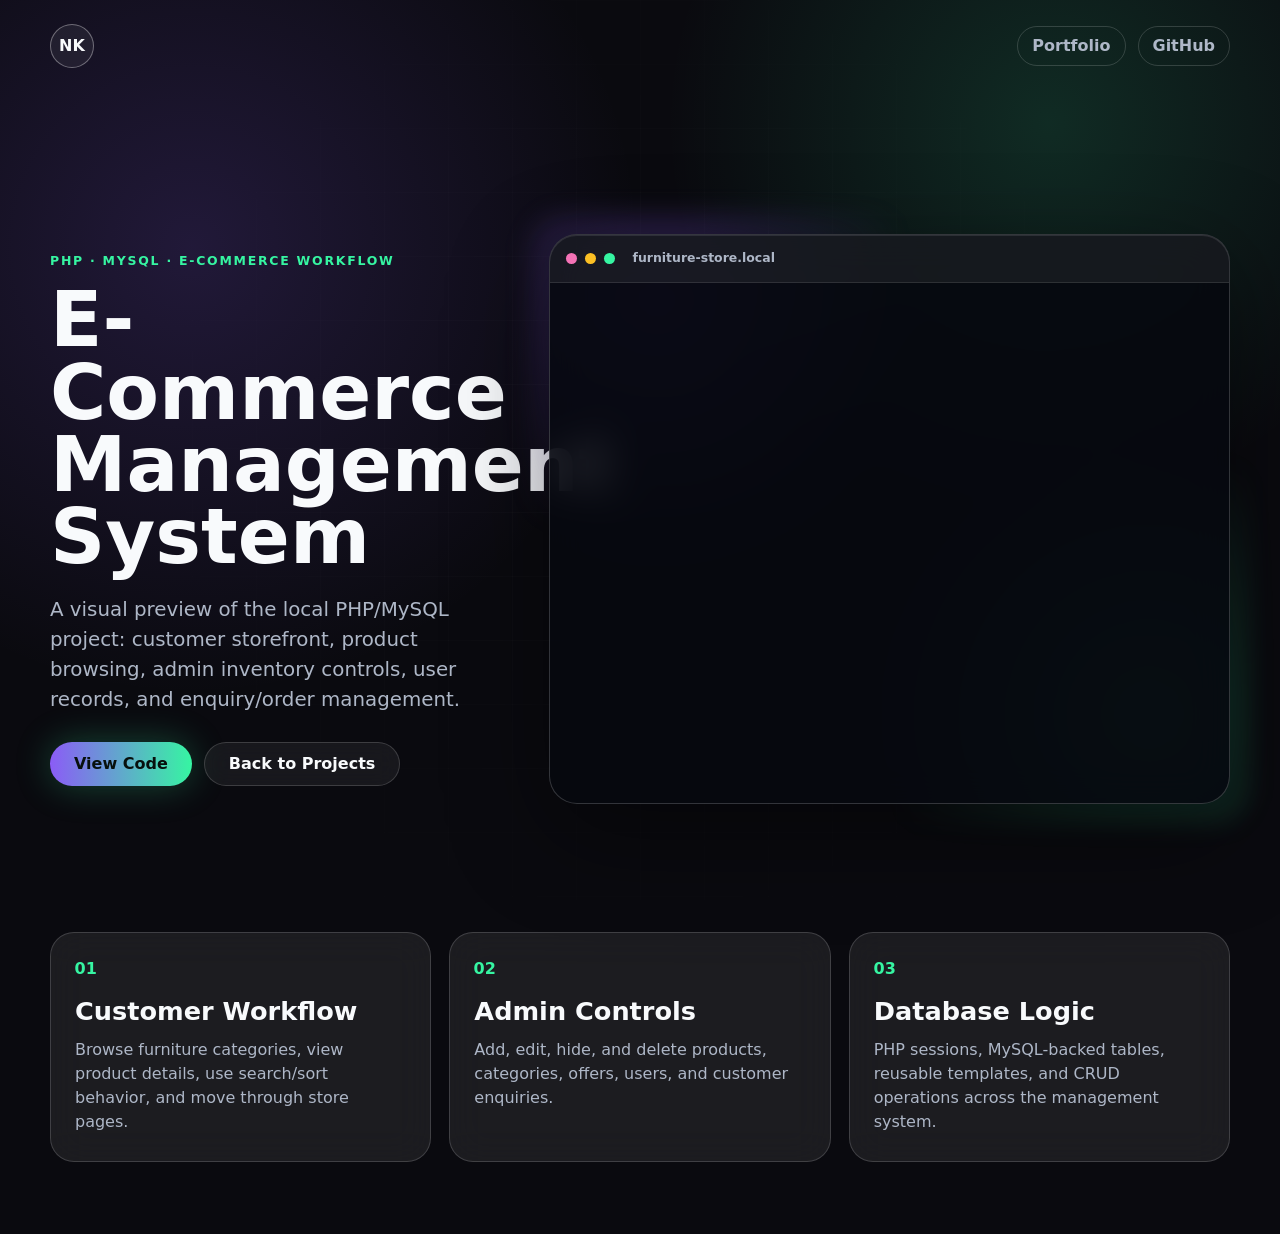
<file: ecommerce-demo.html>
<!doctype html>
<html lang="en">
  <head>
    <meta charset="utf-8">
    <meta name="viewport" content="width=device-width, initial-scale=1">
    <meta name="description" content="Demo preview for Nirvana Khatiwada's PHP and MySQL E-Commerce Management System.">
    <title>E-Commerce Management System Demo</title>
    <link rel="icon" href="assets/favicon.svg" type="image/svg+xml">
    <link rel="stylesheet" href="styles.css?v=ecommerce-demo-1">
  </head>
  <body class="demo-page">
    <main class="demo-shell">
      <nav class="demo-nav" aria-label="Demo navigation">
        <a class="brand" href="index.html#work" aria-label="Back to portfolio">NK</a>
        <div>
          <a href="index.html#work">Portfolio</a>
          <a href="https://github.com/Khatiwada5/E-commerce_Management_System" target="_blank" rel="noreferrer">GitHub</a>
        </div>
      </nav>

      <section class="demo-hero" aria-labelledby="demo-title">
        <div class="demo-copy">
          <p class="eyebrow">PHP · MySQL · E-Commerce Workflow</p>
          <h1 id="demo-title">E-Commerce Management System</h1>
          <p>A visual preview of the local PHP/MySQL project: customer storefront, product browsing, admin inventory controls, user records, and enquiry/order management.</p>
          <div class="demo-actions">
            <a class="button primary" href="https://github.com/Khatiwada5/E-commerce_Management_System" target="_blank" rel="noreferrer">View Code</a>
            <a class="button secondary" href="index.html#work">Back to Projects</a>
          </div>
        </div>

        <div class="demo-stage" aria-label="Animated E-Commerce Management System preview">
          <div class="browser-frame">
            <div class="browser-top">
              <span></span>
              <span></span>
              <span></span>
              <strong>furniture-store.local</strong>
            </div>
            <div class="demo-reel">
              <article class="demo-shot shot-storefront">
                <div class="demo-sidebar">
                  <strong>Furnitures</strong>
                  <span class="active">Living Room</span>
                  <span>Bedroom</span>
                  <span>Dining</span>
                  <span>Offers</span>
                </div>
                <div class="demo-content">
                  <div class="demo-toolbar">
                    <span>New Offers</span>
                    <i>Sort by: New</i>
                  </div>
                  <div class="demo-products">
                    <article>
                      <img src="assets/ecommerce-demo/red-sofa.jpg" alt="">
                      <strong>Red Sofa</strong>
                      <span>£260 · New</span>
                    </article>
                    <article>
                      <img src="assets/ecommerce-demo/table-wood.jpg" alt="">
                      <strong>Wood Table</strong>
                      <span>£180 · New</span>
                    </article>
                    <article>
                      <img src="assets/ecommerce-demo/wardrobe.jpg" alt="">
                      <strong>Three Door Wardrobe</strong>
                      <span>£320 · Second-hand</span>
                    </article>
                  </div>
                </div>
              </article>

              <article class="demo-shot shot-admin">
                <div class="admin-panel">
                  <div class="admin-menu">
                    <strong>Admin</strong>
                    <span class="active">Furniture</span>
                    <span>Categories</span>
                    <span>Users</span>
                    <span>Enquiries</span>
                  </div>
                  <div class="admin-table">
                    <div class="table-head">
                      <strong>Inventory</strong>
                      <button type="button" tabindex="-1">Add Furniture</button>
                    </div>
                    <div class="table-row"><span>Red Sofa</span><span>£260</span><span>New</span><b>Edit</b></div>
                    <div class="table-row"><span>Wood Table</span><span>£180</span><span>New</span><b>Hide</b></div>
                    <div class="table-row"><span>Wardrobe</span><span>£320</span><span>Second-hand</span><b>Delete</b></div>
                  </div>
                </div>
              </article>

              <article class="demo-shot shot-flow">
                <div class="flow-board">
                  <div><strong>Login</strong><span>Session auth</span></div>
                  <div><strong>Browse</strong><span>Product filters</span></div>
                  <div><strong>Manage</strong><span>CRUD controls</span></div>
                  <div><strong>Track</strong><span>Orders & enquiries</span></div>
                </div>
              </article>
            </div>
          </div>
        </div>
      </section>

      <section class="demo-details" aria-label="Project highlights">
        <article>
          <span>01</span>
          <h2>Customer Workflow</h2>
          <p>Browse furniture categories, view product details, use search/sort behavior, and move through store pages.</p>
        </article>
        <article>
          <span>02</span>
          <h2>Admin Controls</h2>
          <p>Add, edit, hide, and delete products, categories, offers, users, and customer enquiries.</p>
        </article>
        <article>
          <span>03</span>
          <h2>Database Logic</h2>
          <p>PHP sessions, MySQL-backed tables, reusable templates, and CRUD operations across the management system.</p>
        </article>
      </section>
    </main>
  </body>
</html>
</file>
<file: styles.css>
:root {
  --bg: #0a0a0f;
  --panel: rgba(255, 255, 255, 0.075);
  --panel-strong: rgba(255, 255, 255, 0.12);
  --line: rgba(255, 255, 255, 0.16);
  --text: #f8fafc;
  --muted: #aeb7c7;
  --purple: #8b5cf6;
  --green: #36f5a2;
  --cyan: #38bdf8;
  --pink: #f472b6;
  --ease: cubic-bezier(0.22, 1, 0.36, 1);
}

* {
  box-sizing: border-box;
}

html {
  scroll-behavior: smooth;
}

body {
  margin: 0;
  font-family: Inter, ui-sans-serif, system-ui, -apple-system, BlinkMacSystemFont, "Segoe UI", sans-serif;
  color: var(--text);
  background:
    radial-gradient(circle at 15% 20%, rgba(139, 92, 246, 0.18), transparent 28rem),
    radial-gradient(circle at 82% 10%, rgba(54, 245, 162, 0.14), transparent 24rem),
    var(--bg);
  line-height: 1.5;
  overflow-x: hidden;
}

body::selection {
  color: #07100d;
  background: var(--green);
}

a {
  color: inherit;
  text-decoration: none;
}

#particles-js {
  position: fixed;
  inset: 0;
  z-index: -2;
  opacity: 0.48;
}

body::before {
  content: "";
  position: fixed;
  inset: 0;
  z-index: -1;
  pointer-events: none;
  background:
    linear-gradient(rgba(255, 255, 255, 0.025) 1px, transparent 1px),
    linear-gradient(90deg, rgba(255, 255, 255, 0.025) 1px, transparent 1px);
  background-size: 64px 64px;
  mask-image: radial-gradient(circle at center, black, transparent 78%);
}

.site-header {
  position: fixed;
  z-index: 20;
  top: 16px;
  left: 50%;
  display: grid;
  grid-template-columns: auto 1fr auto;
  align-items: center;
  width: min(1180px, calc(100% - 32px));
  padding: 12px 14px;
  border: 1px solid transparent;
  border-radius: 24px;
  transform: translateX(-50%);
  transition: background 260ms var(--ease), border-color 260ms var(--ease), box-shadow 260ms var(--ease);
}

.site-header.is-scrolled,
.site-header.is-open {
  background: rgba(10, 10, 15, 0.72);
  border-color: var(--line);
  box-shadow: 0 18px 60px rgba(0, 0, 0, 0.28);
  backdrop-filter: blur(18px);
}

.brand {
  display: grid;
  place-items: center;
  width: 44px;
  height: 44px;
  border: 1px solid rgba(255, 255, 255, 0.35);
  border-radius: 50%;
  font-weight: 900;
  background: rgba(255, 255, 255, 0.06);
  transition: transform 260ms var(--ease), box-shadow 260ms var(--ease), border-color 260ms var(--ease);
}

.brand:hover {
  transform: translateY(-2px) rotate(-6deg);
  border-color: var(--green);
  box-shadow: 0 0 28px rgba(54, 245, 162, 0.42);
}

.site-nav {
  display: flex;
  justify-content: center;
  gap: clamp(16px, 3vw, 34px);
  font-size: 0.9rem;
  font-weight: 800;
}

.site-nav a {
  position: relative;
  color: var(--muted);
  transition: color 220ms var(--ease);
}

.site-nav a::after {
  content: "";
  position: absolute;
  left: 0;
  right: 0;
  bottom: -8px;
  height: 2px;
  border-radius: 999px;
  background: linear-gradient(90deg, var(--purple), var(--green));
  transform: scaleX(0);
  transform-origin: right;
  transition: transform 240ms var(--ease);
}

.site-nav a:hover,
.site-nav a.is-active {
  color: var(--text);
}

.site-nav a:hover::after,
.site-nav a.is-active::after {
  transform: scaleX(1);
  transform-origin: left;
}

.header-cta,
.button {
  display: inline-flex;
  align-items: center;
  justify-content: center;
  min-height: 44px;
  border-radius: 999px;
  font-weight: 900;
  white-space: nowrap;
  transition: transform 260ms var(--ease), box-shadow 260ms var(--ease), border-color 260ms var(--ease);
}

.header-cta {
  padding: 0 18px;
  color: #07100d;
  background: var(--green);
}

.header-cta:hover,
.button:hover {
  transform: translateY(-3px);
}

.nav-toggle {
  display: none;
  width: 44px;
  height: 44px;
  border: 1px solid rgba(255, 255, 255, 0.32);
  border-radius: 50%;
  background: rgba(255, 255, 255, 0.06);
  color: var(--text);
}

.nav-toggle span {
  display: block;
  width: 18px;
  height: 2px;
  margin: 4px auto;
  background: currentColor;
}

.section-panel {
  position: relative;
  padding: clamp(82px, 11vw, 150px) 0;
}

.section-shell,
.hero-content {
  width: min(1180px, calc(100% - 36px));
  margin: 0 auto;
}

.hero {
  min-height: 100vh;
  display: grid;
  align-items: center;
  overflow: hidden;
}

.hero-glow {
  position: absolute;
  width: 32vw;
  min-width: 270px;
  aspect-ratio: 1;
  border-radius: 50%;
  filter: blur(60px);
  opacity: 0.34;
  animation: glowDrift 8s var(--ease) infinite alternate;
}

.hero-glow-one {
  top: 12%;
  right: 8%;
  background: var(--purple);
}

.hero-glow-two {
  bottom: 10%;
  left: 7%;
  background: var(--green);
  animation-delay: -3s;
}

.hero-content {
  position: relative;
  z-index: 2;
  padding-top: 96px;
  animation: fadeLift 900ms var(--ease) both;
}

.eyebrow,
.section-kicker {
  margin: 0 0 14px;
  color: var(--green);
  font-size: 0.78rem;
  font-weight: 900;
  letter-spacing: 0.14em;
  text-transform: uppercase;
}

h1,
h2,
h3,
p {
  margin-top: 0;
}

h1 {
  max-width: 980px;
  margin-bottom: 14px;
  font-size: clamp(4rem, 12vw, 10.6rem);
  line-height: 0.88;
  letter-spacing: 0;
}

h2 {
  max-width: 860px;
  margin-bottom: 0;
  font-size: clamp(2.2rem, 5vw, 5rem);
  line-height: 0.96;
  letter-spacing: 0;
}

h3 {
  margin-bottom: 12px;
  font-size: clamp(1.3rem, 2vw, 2rem);
  line-height: 1.1;
}

.hero-role {
  display: block;
  min-height: 1.4em;
  margin-bottom: 22px;
  color: var(--text);
  font-size: clamp(1.35rem, 3vw, 2.4rem);
  font-weight: 900;
  line-height: 1.18;
  white-space: nowrap;
}

.hero-role span:first-child {
  display: inline;
  min-width: 0;
  background: linear-gradient(90deg, var(--purple), var(--green));
  -webkit-background-clip: text;
  background-clip: text;
  color: transparent;
}

.caret {
  display: inline-block;
  width: 3px;
  height: 0.95em;
  margin-left: 5px;
  background: var(--green);
  vertical-align: -0.08em;
  animation: blink 820ms steps(1) infinite;
}

.hero-copy {
  max-width: 720px;
  margin-bottom: 34px;
  color: var(--muted);
  font-size: clamp(1.05rem, 2vw, 1.35rem);
}

.hero-actions {
  display: flex;
  flex-wrap: wrap;
  gap: 14px;
}

.button {
  padding: 0 24px;
  border: 1px solid var(--line);
}

.button svg {
  width: 19px;
  height: 19px;
  margin-right: 8px;
  fill: none;
  stroke: currentColor;
  stroke-width: 1.9;
  stroke-linecap: round;
  stroke-linejoin: round;
}

.button.primary {
  color: #07100d;
  background: linear-gradient(90deg, var(--purple), var(--green));
  border: 0;
  box-shadow: 0 0 36px rgba(54, 245, 162, 0.26);
}

.button.secondary {
  color: var(--text);
  background: rgba(255, 255, 255, 0.06);
  backdrop-filter: blur(12px);
}

.button.resume-btn {
  color: #f8fbff;
  border-color: rgba(139, 92, 246, 0.42);
  background: linear-gradient(135deg, rgba(139, 92, 246, 0.2), rgba(54, 245, 162, 0.1));
  box-shadow: inset 0 1px 0 rgba(255, 255, 255, 0.12);
  backdrop-filter: blur(12px);
}

.button.resume-btn:hover {
  border-color: rgba(54, 245, 162, 0.55);
  box-shadow: 0 0 30px rgba(139, 92, 246, 0.18), 0 0 24px rgba(54, 245, 162, 0.14);
}

.section-heading {
  margin-bottom: 36px;
}

.profile-grid {
  display: grid;
  grid-template-columns: minmax(280px, 0.8fr) minmax(0, 1.2fr);
  gap: 28px;
  align-items: stretch;
}

.profile-grid > p {
  margin-bottom: 0;
  color: var(--muted);
  font-size: 1.12rem;
}

.stats,
.project-list,
.skills-grid {
  display: grid;
  gap: 18px;
}

.stats {
  grid-template-columns: repeat(auto-fit, minmax(170px, 1fr));
}

.stats article,
.project-card,
.skill-group,
.timeline article,
.note-list article {
  border: 1px solid var(--line);
  background: var(--panel);
  box-shadow: inset 0 1px 0 rgba(255, 255, 255, 0.08), 0 18px 70px rgba(0, 0, 0, 0.18);
  backdrop-filter: blur(18px);
}

.stats article {
  min-height: 170px;
  padding: 24px;
  border-radius: 22px;
}

.stats strong {
  display: block;
  margin-bottom: 18px;
  color: var(--green);
  font-size: clamp(2.3rem, 4vw, 4.4rem);
  line-height: 0.9;
}

.stats span,
.project-card p,
.skill-bar span,
.timeline p,
.note-list,
.contact p {
  color: var(--muted);
}

.project-card {
  position: relative;
  min-height: 400px;
  padding: clamp(22px, 3vw, 34px);
  display: flex;
  flex-direction: column;
  justify-content: flex-start;
  border-radius: 24px;
  overflow: hidden;
  cursor: pointer;
  transition: transform 320ms var(--ease), box-shadow 320ms var(--ease), border-color 320ms var(--ease);
}

.project-card::before {
  content: "";
  position: absolute;
  inset: -1px;
  z-index: -1;
  border-radius: inherit;
  background: linear-gradient(120deg, transparent, rgba(139, 92, 246, 0.7), rgba(54, 245, 162, 0.75), transparent);
  opacity: 0;
  background-size: 260% 260%;
  animation: borderFlow 3.2s linear infinite;
  transition: opacity 260ms var(--ease);
}

.project-card:hover {
  transform: translateY(-10px);
  border-color: rgba(54, 245, 162, 0.42);
  box-shadow: 0 22px 80px rgba(54, 245, 162, 0.16), 0 22px 80px rgba(0, 0, 0, 0.38);
}

.project-card:hover::before {
  opacity: 1;
}

.project-card.featured {
  background:
    radial-gradient(circle at 14% 18%, rgba(139, 92, 246, 0.25), transparent 22rem),
    radial-gradient(circle at 92% 22%, rgba(54, 245, 162, 0.2), transparent 18rem),
    var(--panel);
}

@media (min-width: 861px) {
  .project-list {
    grid-template-columns: repeat(6, minmax(0, 1fr));
    align-items: stretch;
  }

  .project-card {
    grid-column: span 2;
  }

  .project-list:has(> :nth-child(4)) .project-card {
    grid-column: span 3;
  }

  .project-list:has(> :nth-child(5)) .project-card {
    grid-column: span 2;
  }

  .project-list:has(> :nth-child(5)) .project-card.featured {
    grid-column: span 3;
  }
}

.card-top,
.project-actions,
.badge-row,
.contact-details,
.icon-links {
  display: flex;
  flex-wrap: wrap;
  gap: 10px;
}

.card-top {
  justify-content: space-between;
  align-items: center;
  min-height: 34px;
  margin-bottom: 34px;
  color: var(--muted);
  font-size: 0.78rem;
  font-weight: 900;
  letter-spacing: 0.1em;
  text-transform: uppercase;
}

.featured-badge {
  color: #07100d;
  background: var(--green);
  border-radius: 999px;
  padding: 7px 11px;
}

.badge-row {
  margin: auto 0 8px;
  padding-top: 24px;
}

.badge-row span,
.project-actions a,
.project-actions span {
  display: inline-flex;
  align-items: center;
  min-height: 34px;
  padding: 0 12px;
  border-radius: 999px;
  font-size: 0.78rem;
  font-weight: 900;
}

.badge-row span {
  color: #dffaf0;
  border: 1px solid rgba(54, 245, 162, 0.28);
  background: rgba(54, 245, 162, 0.08);
}

.project-card ul {
  display: grid;
  gap: 12px;
  margin: 22px 0 0;
  padding: 0;
  color: var(--muted);
  list-style: none;
}

.project-card li {
  padding-left: 16px;
  border-left: 3px solid var(--green);
}

.project-actions {
  margin-top: 26px;
}

.project-actions a {
  color: #07100d;
  background: var(--text);
  transition: transform 220ms var(--ease), box-shadow 220ms var(--ease), background 220ms var(--ease);
}

.project-actions a:hover {
  transform: translateY(-2px);
  background: var(--green);
  box-shadow: 0 0 26px rgba(54, 245, 162, 0.28);
}

.project-actions span {
  color: var(--muted);
  border: 1px solid var(--line);
}

.demo-page {
  min-height: 100vh;
}

.demo-shell {
  width: min(1180px, calc(100% - 32px));
  margin: 0 auto;
  padding: 24px 0 72px;
}

.demo-nav {
  display: flex;
  align-items: center;
  justify-content: space-between;
  gap: 18px;
  margin-bottom: clamp(42px, 7vw, 86px);
}

.demo-nav > div {
  display: flex;
  gap: 12px;
}

.demo-nav a:not(.brand) {
  display: inline-flex;
  align-items: center;
  min-height: 40px;
  padding: 0 14px;
  border: 1px solid var(--line);
  border-radius: 999px;
  color: var(--muted);
  font-weight: 900;
  transition: color 220ms var(--ease), border-color 220ms var(--ease), transform 220ms var(--ease);
}

.demo-nav a:not(.brand):hover {
  color: var(--text);
  border-color: rgba(54, 245, 162, 0.45);
  transform: translateY(-2px);
}

.demo-hero {
  display: grid;
  grid-template-columns: minmax(0, 0.78fr) minmax(460px, 1.22fr);
  gap: clamp(28px, 5vw, 64px);
  align-items: center;
  min-height: calc(100vh - 170px);
}

.demo-copy h1 {
  max-width: 520px;
  margin-bottom: 22px;
  font-size: clamp(2.7rem, 6vw, 5.4rem);
  line-height: 0.94;
}

.demo-copy p:not(.eyebrow) {
  max-width: 620px;
  margin-bottom: 28px;
  color: var(--muted);
  font-size: clamp(1.02rem, 2vw, 1.24rem);
}

.demo-actions {
  display: flex;
  flex-wrap: wrap;
  gap: 12px;
}

.demo-stage {
  position: relative;
}

.demo-stage::before {
  content: "";
  position: absolute;
  inset: -20px;
  border-radius: 34px;
  background:
    radial-gradient(circle at 18% 14%, rgba(139, 92, 246, 0.28), transparent 32%),
    radial-gradient(circle at 86% 82%, rgba(54, 245, 162, 0.2), transparent 34%);
  filter: blur(12px);
}

.browser-frame {
  position: relative;
  overflow: hidden;
  border: 1px solid rgba(255, 255, 255, 0.18);
  border-radius: 28px;
  background: rgba(6, 9, 15, 0.88);
  box-shadow: 0 30px 100px rgba(0, 0, 0, 0.45), inset 0 1px 0 rgba(255, 255, 255, 0.1);
  backdrop-filter: blur(18px);
}

.browser-top {
  display: flex;
  align-items: center;
  gap: 8px;
  padding: 14px 16px;
  border-bottom: 1px solid rgba(255, 255, 255, 0.1);
  background: rgba(255, 255, 255, 0.06);
}

.browser-top span {
  width: 11px;
  height: 11px;
  border-radius: 50%;
  background: var(--pink);
}

.browser-top span:nth-child(2) {
  background: #fbbf24;
}

.browser-top span:nth-child(3) {
  background: var(--green);
}

.browser-top strong {
  margin-left: 10px;
  color: var(--muted);
  font-size: 0.78rem;
}

.demo-reel {
  position: relative;
  min-height: 520px;
}

.demo-shot {
  position: absolute;
  inset: 0;
  padding: clamp(18px, 3vw, 28px);
  opacity: 0;
  transform: translateX(26px) scale(0.98);
  animation: demoReel 13.5s var(--ease) infinite;
}

.shot-admin {
  animation-delay: 4.5s;
}

.shot-flow {
  animation-delay: 9s;
}

.shot-storefront {
  display: grid;
  grid-template-columns: 150px minmax(0, 1fr);
  gap: 18px;
}

.demo-sidebar,
.demo-content,
.admin-menu,
.admin-table,
.flow-board div {
  border: 1px solid rgba(255, 255, 255, 0.12);
  background: rgba(255, 255, 255, 0.07);
  box-shadow: inset 0 1px 0 rgba(255, 255, 255, 0.08);
}

.demo-sidebar {
  display: grid;
  align-content: start;
  gap: 10px;
  padding: 18px;
  border-radius: 20px;
}

.demo-sidebar strong,
.admin-menu strong,
.table-head strong {
  color: var(--green);
}

.demo-sidebar span,
.admin-menu span {
  min-height: 34px;
  padding: 8px 10px;
  border-radius: 12px;
  color: var(--muted);
  font-weight: 800;
}

.demo-sidebar .active,
.admin-menu .active {
  color: #07100d;
  background: linear-gradient(90deg, var(--green), var(--cyan));
}

.demo-content {
  padding: 18px;
  border-radius: 22px;
}

.demo-toolbar,
.table-head {
  display: flex;
  align-items: center;
  justify-content: space-between;
  gap: 14px;
  margin-bottom: 18px;
}

.demo-toolbar span {
  font-size: 1.2rem;
  font-weight: 900;
}

.demo-toolbar i,
.table-row span {
  color: var(--muted);
  font-style: normal;
}

.demo-products {
  display: grid;
  grid-template-columns: repeat(3, 1fr);
  gap: 14px;
}

.demo-products article {
  min-height: 270px;
  padding: 12px;
  border: 1px solid rgba(255, 255, 255, 0.1);
  border-radius: 18px;
  background: rgba(0, 0, 0, 0.22);
}

.demo-products img {
  width: 100%;
  height: 155px;
  object-fit: cover;
  border-radius: 14px;
  margin-bottom: 14px;
}

.demo-products strong,
.demo-products span {
  display: block;
}

.demo-products span {
  margin-top: 6px;
  color: var(--muted);
  font-size: 0.88rem;
}

.admin-panel {
  display: grid;
  grid-template-columns: 150px minmax(0, 1fr);
  gap: 18px;
  height: 100%;
}

.admin-menu {
  display: grid;
  align-content: start;
  gap: 10px;
  padding: 18px;
  border-radius: 20px;
}

.admin-table {
  padding: 20px;
  border-radius: 22px;
}

.table-head button {
  min-height: 34px;
  padding: 0 12px;
  border: 0;
  border-radius: 999px;
  color: #07100d;
  background: var(--green);
  font-weight: 900;
}

.table-row {
  display: grid;
  grid-template-columns: 1.3fr 0.7fr 1fr auto;
  gap: 10px;
  align-items: center;
  min-height: 58px;
  padding: 0 12px;
  border-top: 1px solid rgba(255, 255, 255, 0.1);
  font-size: 0.92rem;
}

.table-row b {
  color: var(--cyan);
  font-size: 0.82rem;
}

.flow-board {
  display: grid;
  grid-template-columns: repeat(2, 1fr);
  gap: 18px;
  height: 100%;
  align-content: center;
}

.flow-board div {
  min-height: 150px;
  padding: 22px;
  border-radius: 22px;
}

.flow-board strong {
  display: block;
  margin-bottom: 12px;
  color: var(--text);
  font-size: 1.35rem;
}

.flow-board span {
  color: var(--muted);
}

.demo-details {
  display: grid;
  grid-template-columns: repeat(3, 1fr);
  gap: 18px;
  margin-top: 48px;
}

.demo-details article {
  min-height: 230px;
  padding: 24px;
  border: 1px solid var(--line);
  border-radius: 24px;
  background: var(--panel);
  backdrop-filter: blur(18px);
}

.demo-details span {
  display: inline-flex;
  margin-bottom: 18px;
  color: var(--green);
  font-weight: 900;
}

.demo-details h2 {
  margin-bottom: 14px;
  font-size: clamp(1.5rem, 2vw, 2rem);
}

.demo-details p {
  margin: 0;
  color: var(--muted);
}

.skills-grid {
  grid-template-columns: repeat(4, 1fr);
}

.skill-group {
  min-height: 290px;
  padding: 24px;
  border-radius: 24px;
}

.skill-bar {
  margin-top: 22px;
}

.skill-bar span {
  display: flex;
  justify-content: space-between;
  margin-bottom: 9px;
  font-weight: 800;
}

.skill-bar span::after {
  content: attr(data-label);
}

.skill-bar strong {
  display: block;
  width: 100%;
  height: 10px;
  border-radius: 999px;
  background: rgba(255, 255, 255, 0.09);
  overflow: hidden;
}

.skill-bar strong::after {
  content: "";
  display: block;
  width: 0;
  height: 100%;
  border-radius: inherit;
  background: linear-gradient(90deg, var(--purple), var(--green));
  transition: width 1200ms var(--ease);
}

.skill-bar.is-filled strong::after {
  width: var(--progress);
}

.timeline {
  position: relative;
  display: grid;
  gap: 28px;
  padding: 10px 0;
}

.timeline::before {
  content: "";
  position: absolute;
  left: 50%;
  top: 0;
  width: 2px;
  height: var(--line-height, 0%);
  background: linear-gradient(var(--purple), var(--green));
  transform: translateX(-50%);
  transition: height 800ms var(--ease);
}

.timeline article {
  position: relative;
  width: calc(50% - 42px);
  min-height: 190px;
  padding: 26px;
  border-radius: 24px;
}

.timeline article:nth-child(even) {
  justify-self: end;
}

.timeline article::after {
  content: "";
  position: absolute;
  top: 34px;
  width: 16px;
  height: 16px;
  border-radius: 50%;
  background: var(--green);
  box-shadow: 0 0 24px rgba(54, 245, 162, 0.55);
}

.timeline article:nth-child(odd)::after {
  right: -50px;
}

.timeline article:nth-child(even)::after {
  left: -50px;
}

.timeline span {
  display: block;
  margin-bottom: 14px;
  color: var(--green);
  font-weight: 900;
}

.note-list {
  display: grid;
  gap: 14px;
}

.note-list article {
  display: grid;
  grid-template-columns: 1fr auto;
  gap: 24px;
  align-items: center;
  padding: 24px;
  border-radius: 20px;
  font-weight: 800;
}

.note-list time {
  color: var(--green);
  font-size: 0.9rem;
  white-space: nowrap;
}

.contact {
  padding-bottom: 92px;
}

.contact-shell {
  display: grid;
  grid-template-columns: minmax(0, 1fr) auto;
  gap: 34px;
  align-items: end;
  padding: clamp(30px, 5vw, 56px);
  border: 1px solid var(--line);
  border-radius: 30px;
  background:
    radial-gradient(circle at 85% 12%, rgba(54, 245, 162, 0.18), transparent 20rem),
    var(--panel);
  backdrop-filter: blur(18px);
}

.contact p {
  max-width: 620px;
  margin-bottom: 0;
}

.contact-details {
  margin-top: 24px;
  color: var(--muted);
  font-weight: 900;
}

.contact-details span,
.contact-details a {
  display: inline-flex;
  align-items: center;
}

.contact-details span::before,
.contact-details a::before {
  content: "";
  width: 7px;
  height: 7px;
  margin-right: 8px;
  border-radius: 50%;
  background: var(--green);
}

.icon-links {
  justify-content: flex-end;
}

.icon-links a {
  display: grid;
  place-items: center;
  width: 58px;
  height: 58px;
  border: 1px solid var(--line);
  border-radius: 50%;
  color: var(--text);
  background: rgba(255, 255, 255, 0.06);
  transition: transform 260ms var(--ease), box-shadow 260ms var(--ease), border-color 260ms var(--ease);
}

.icon-links a:hover {
  transform: translateY(-5px) scale(1.04);
  border-color: var(--green);
  box-shadow: 0 0 32px rgba(54, 245, 162, 0.32);
}

.icon-links svg {
  width: 24px;
  height: 24px;
  fill: none;
  stroke: currentColor;
  stroke-width: 1.8;
  stroke-linecap: round;
  stroke-linejoin: round;
}

.site-footer {
  display: flex;
  justify-content: space-between;
  gap: 20px;
  padding: 28px clamp(18px, 4vw, 54px);
  color: var(--muted);
  font-weight: 800;
  background: #07070b;
}

#anime-assistant {
  position: fixed;
  left: 0;
  top: 0;
  z-index: 9999;
  width: 100px;
  height: 140px;
  pointer-events: none;
  transform: translate3d(-50%, -50%, 0);
  transition: opacity 300ms ease, filter 300ms ease;
  will-change: transform;
}

.rimuru-character {
  position: relative;
  width: 100%;
  height: 100%;
  transform-origin: bottom center;
}

#anime-assistant.form-slime .rimuru-slime-mesh {
  display: block;
  animation: slimeSquish 3s ease-in-out infinite;
}

.rimuru-slime-mesh {
  position: absolute;
  bottom: 10px;
  left: 15px;
  width: 70px;
  height: 50px;
  background: linear-gradient(135deg, #aae2ff 0%, #4ea8de 60%, #3a86c8 100%);
  border-radius: 50% 50% 40% 40% / 60% 60% 40% 40%;
  box-shadow: inset 0 -4px 10px rgba(0, 80, 180, 0.4), 0 4px 12px rgba(78, 168, 222, 0.3);
  transform-origin: bottom center;
}

.slime-shine {
  position: absolute;
  top: 8px;
  left: 14px;
  width: 18px;
  height: 8px;
  border-radius: 50%;
  background: rgba(255, 255, 255, 0.6);
  transform: rotate(-15deg);
}

.rimuru-slime-mesh .slime-eye {
  position: absolute;
  top: 22px;
  width: 8px;
  height: 3px;
  border-radius: 2px;
  background: #2b5c8f;
}

.rimuru-slime-mesh .slime-eye.left {
  left: 20px;
  transform: rotate(10deg);
}

.rimuru-slime-mesh .slime-eye.right {
  right: 20px;
  transform: rotate(-10deg);
}

.rimuru-aura {
  position: absolute;
  inset: -30px;
  border-radius: 50%;
  background: radial-gradient(circle, rgba(142, 207, 247, 0.25) 0%, transparent 70%);
  filter: blur(15px);
  mix-blend-mode: screen;
  animation: auraPulse 3s ease-in-out infinite;
}

.rimuru-magic-circle {
  position: absolute;
  left: 50%;
  top: 50%;
  width: 160px;
  height: 160px;
  border: 1px dashed rgba(78, 168, 222, 0.4);
  border-radius: 50%;
  opacity: 0;
  background: radial-gradient(circle, transparent 50%, rgba(78, 168, 222, 0.2) 65%, transparent 75%);
  transform: translate3d(-50%, -50%, 0) scale(0);
  transition: transform 500ms cubic-bezier(0.19, 1, 0.22, 1), opacity 400ms ease;
}

#anime-assistant.panic .rimuru-magic-circle {
  opacity: 1;
  transform: translate3d(-50%, -50%, 0) scale(1.15);
  animation: spinCircle 3s linear infinite;
}

.morph-particle {
  position: fixed;
  z-index: 9998;
  width: 12px;
  height: 12px;
  border-radius: 50%;
  pointer-events: none;
  background: radial-gradient(circle, #aae2ff 20%, rgba(78, 168, 222, 0) 70%);
  animation: morphFade 600ms cubic-bezier(0.1, 0.8, 0.2, 1) forwards;
}

@keyframes slimeSquish {
  0%,
  100% {
    transform: scale(1, 1) translateY(0);
  }

  45% {
    transform: scale(1.15, 0.82) translateY(4px);
  }

  90% {
    transform: scale(0.92, 1.08) translateY(-2px);
  }
}

@keyframes auraPulse {
  0%,
  100% {
    opacity: 0.5;
    transform: scale(0.95);
  }

  50% {
    opacity: 1;
    transform: scale(1.05);
  }
}

@keyframes spinCircle {
  to {
    transform: translate3d(-50%, -50%, 0) scale(1.15) rotate(360deg);
  }
}

@keyframes morphFade {
  0% {
    opacity: 1;
    filter: brightness(1.5);
    transform: translate3d(0, 0, 0) scale(0.2);
  }

  100% {
    opacity: 0;
    filter: blur(4px);
    transform: translate3d(var(--mx), var(--my), 0) scale(1.8);
  }
}

@media (prefers-reduced-motion: reduce) {
  #anime-assistant,
  .rimuru-slime-mesh,
  .rimuru-aura {
    animation: none !important;
  }

  .morph-particle,
  .rimuru-magic-circle {
    display: none !important;
  }
}

@keyframes fadeLift {
  from {
    opacity: 0;
    transform: translateY(18px);
  }

  to {
    opacity: 1;
    transform: translateY(0);
  }
}

@keyframes glowDrift {
  to {
    transform: translate3d(24px, -20px, 0) scale(1.08);
  }
}

@keyframes blink {
  50% {
    opacity: 0;
  }
}

@keyframes borderFlow {
  to {
    background-position: 260% 0;
  }
}

@keyframes demoReel {
  0%,
  30% {
    opacity: 1;
    transform: translateX(0) scale(1);
  }

  36%,
  100% {
    opacity: 0;
    transform: translateX(-26px) scale(0.98);
  }
}

@media (max-width: 960px) {
  .site-header {
    grid-template-columns: auto 1fr auto;
  }

  .site-nav,
  .header-cta {
    display: none;
  }

  .nav-toggle {
    display: block;
    grid-column: 3;
  }

  .site-header.is-open .site-nav {
    position: absolute;
    left: 0;
    right: 0;
    top: 64px;
    display: grid;
    gap: 0;
    padding: 10px;
    border: 1px solid var(--line);
    border-radius: 22px;
    background: rgba(10, 10, 15, 0.94);
    backdrop-filter: blur(18px);
  }

  .site-header.is-open .site-nav a {
    padding: 14px;
  }

  .profile-grid,
  .project-list,
  .skills-grid,
  .contact-shell,
  .demo-hero,
  .demo-details {
    grid-template-columns: 1fr;
  }

  .demo-hero {
    min-height: auto;
  }

  .demo-stage {
    order: -1;
  }

  .project-card.featured {
    min-height: 400px;
  }

  .timeline::before {
    left: 8px;
  }

  .timeline article,
  .timeline article:nth-child(even) {
    width: calc(100% - 34px);
    justify-self: end;
  }

  .timeline article:nth-child(odd)::after,
  .timeline article:nth-child(even)::after {
    left: -34px;
    right: auto;
  }

  .icon-links {
    justify-content: flex-start;
  }
}

@media (max-width: 640px) {
  h1 {
    font-size: clamp(3.5rem, 18vw, 5.4rem);
  }

  .hero-role {
    font-size: clamp(1.05rem, 5vw, 1.35rem);
  }

  .stats {
    grid-template-columns: 1fr;
  }

  .section-panel {
    padding: 78px 0;
  }

  .hero {
    min-height: 92vh;
  }

  .hero-actions,
  .project-actions,
  .demo-actions {
    display: grid;
  }

  .button,
  .project-actions a,
  .project-actions span,
  .demo-actions a {
    width: 100%;
    justify-content: center;
  }

  .demo-nav {
    align-items: flex-start;
  }

  .demo-nav > div {
    flex-wrap: wrap;
    justify-content: flex-end;
  }

  .demo-reel {
    min-height: 620px;
  }

  .shot-storefront,
  .admin-panel,
  .demo-products,
  .flow-board {
    grid-template-columns: 1fr;
  }

  .demo-products article {
    min-height: auto;
  }

  .demo-products img {
    height: 130px;
  }

  .table-row {
    grid-template-columns: 1fr;
    align-items: start;
    padding: 14px 0;
  }

  .note-list article {
    grid-template-columns: 1fr;
  }
}

@media (prefers-reduced-motion: reduce) {
  *,
  *::before,
  *::after {
    scroll-behavior: auto !important;
    animation-duration: 1ms !important;
    transition-duration: 1ms !important;
  }
}
</file>
